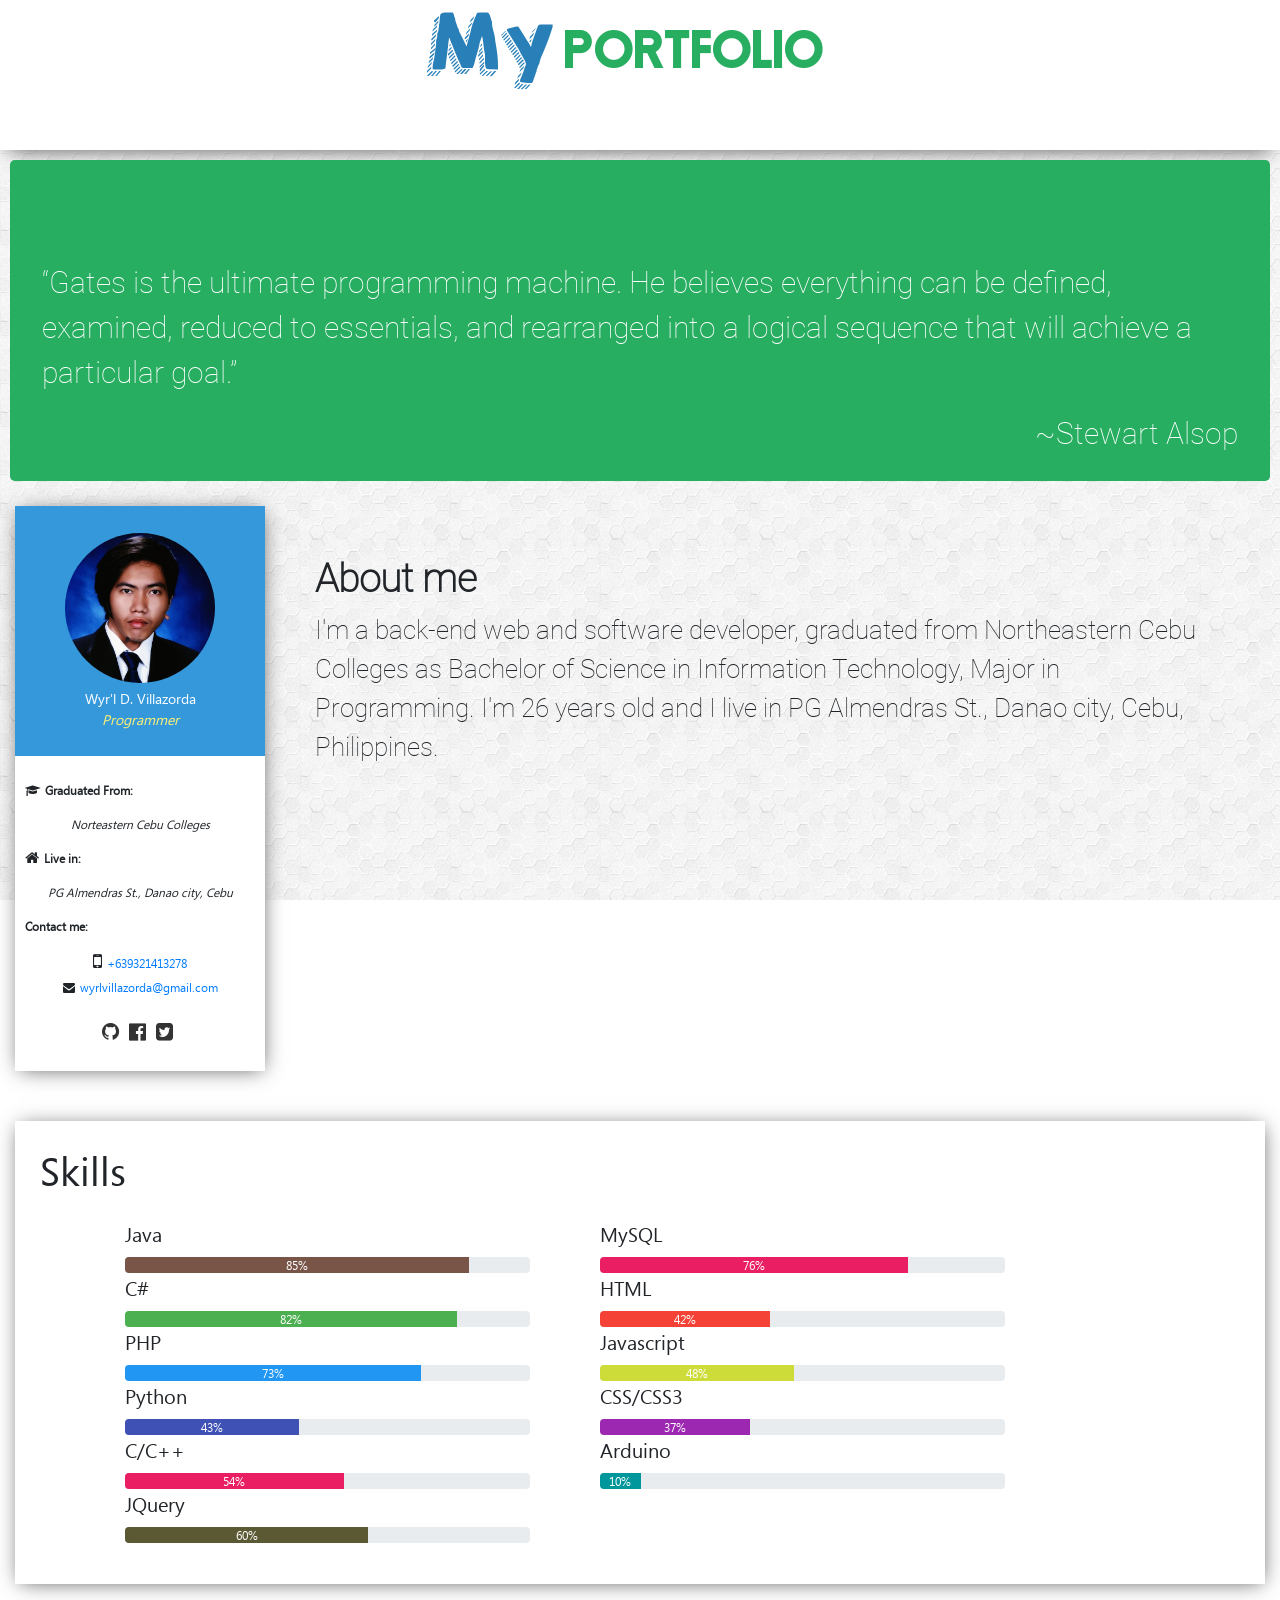
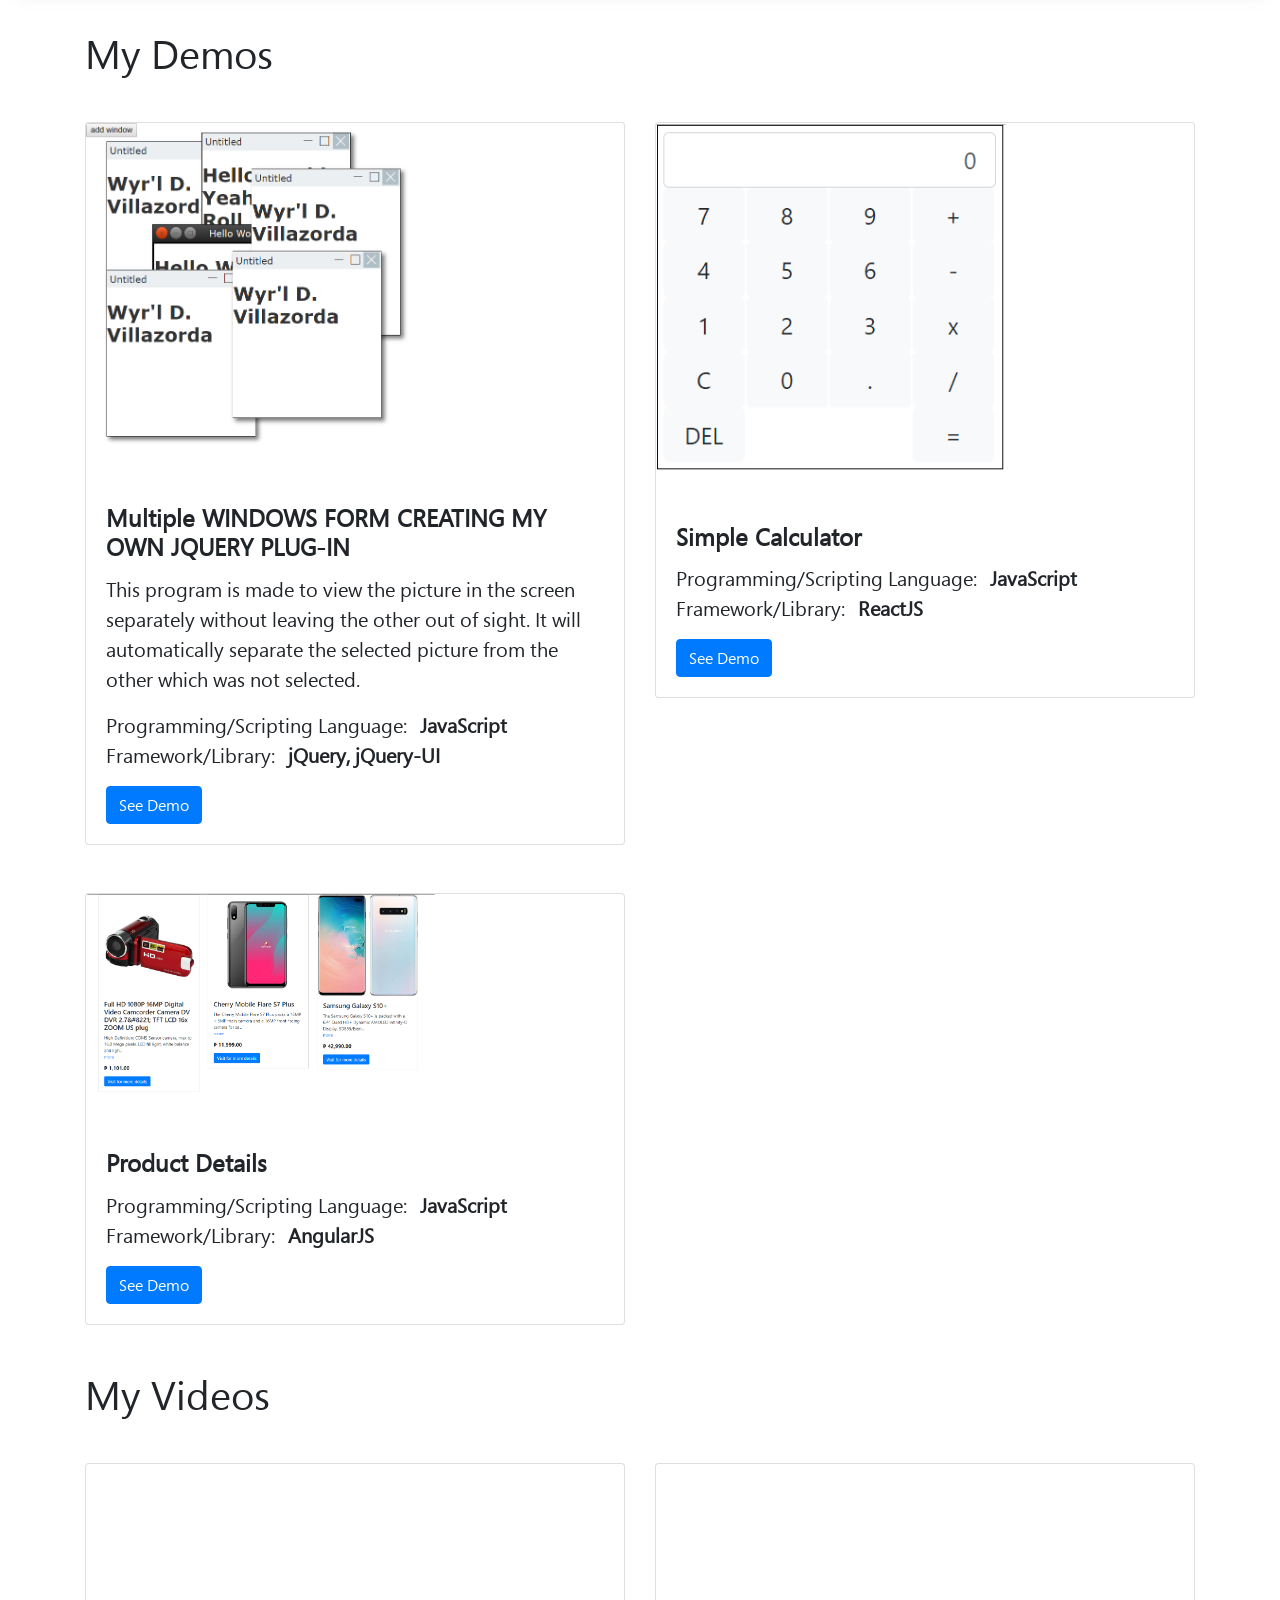
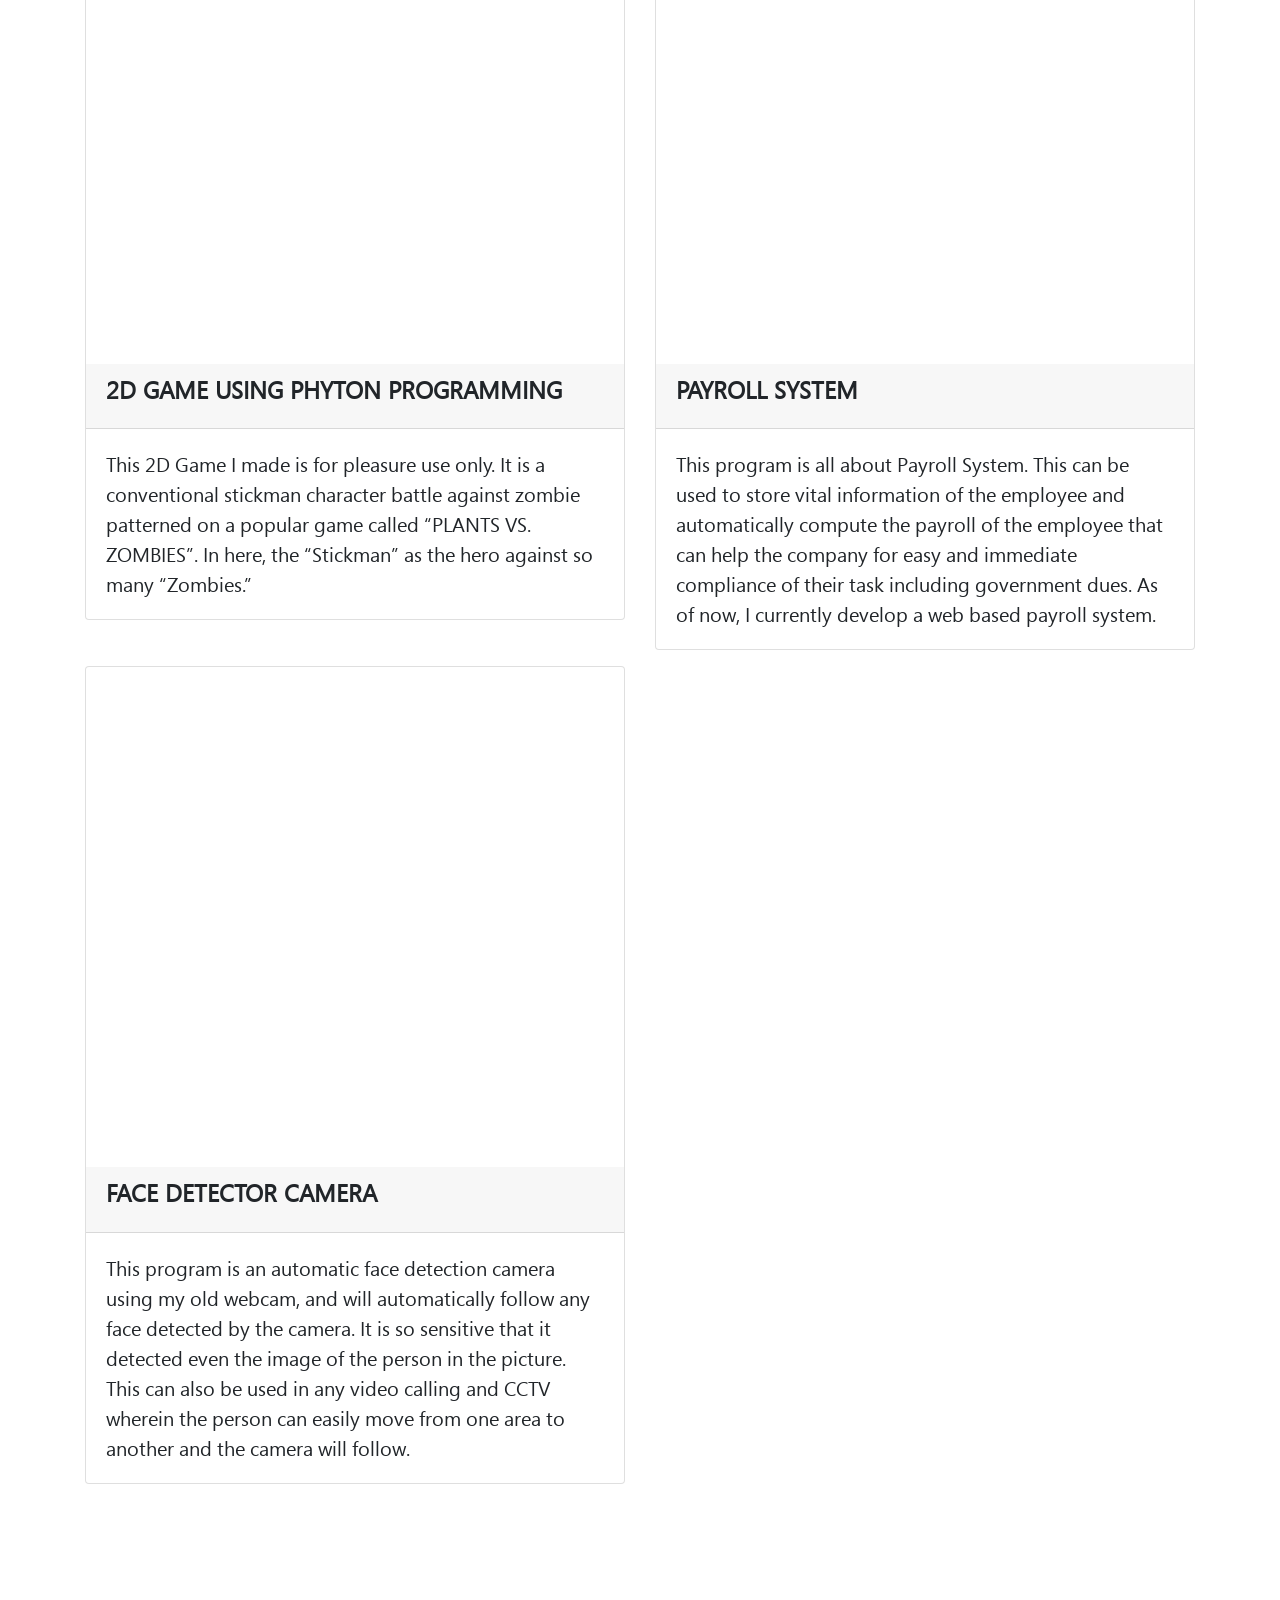
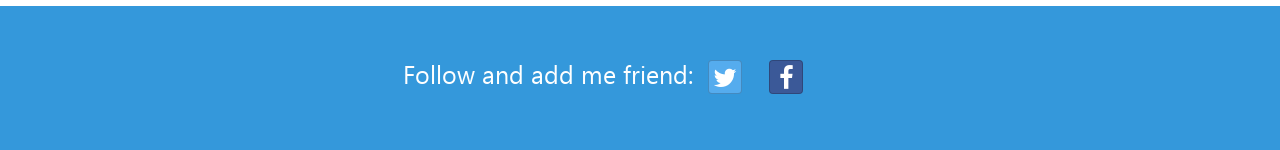
<file: index.html>
<!DOCTYPE html>
<html lang="en">

<head>
    <title>My Portfolio</title>
    <meta charset="utf-8">
    <meta name="viewport" content="width=device-width, initial-scale=1">
    <meta http-equiv="cache-control" content="no-cache" />
    <meta http-equiv="Pragma" content="no-cache" />
    <meta http-equiv="Expires" content="-1" />
    <link rel="stylesheet" type="text/css" href="vendor/css/bootstrap.min.css" />
    <link rel="stylesheet" type="text/css" href="css/bootstrap-social.css" />
    <link rel="stylesheet" type="text/css" href="css/font-awesome.css" />
    <script src="js/jquery-3.2.1.js"></script>
    <script src="js/bootstrap.min.js"></script>
    <link rel="stylesheet" type="text/css" href="css/mystyle.css">
    <script src="js/scrollNav.js"></script>
</head>

<body>
    <header id="header-banner">
        <div class="wide row text-center justify-content-center">
            <h3><span class="websitename" style="margin-right:10px">My</span><span class="com" style="font-size:55px;">Portfolio</span></h3>
        </div>
    </header>
    <section class="jumbotron test content" style="margin:10px">
        <blockquote>
            <p>
                &ldquo;Gates is the ultimate programming machine. He believes everything can be defined, examined, reduced to essentials, and rearranged into a logical sequence that will achieve a particular goal.&rdquo;
            </p>
            <div style="float:right">
                <p>~Stewart Alsop</p>
            </div>
        </blockquote>
    </section>
    <section>
        <div id="profile" class="container-fluid">
            <div>
                <div id="left-status">
                    <header class="bg-blue">
                        <!-- <div class="dropdown">
                            <a class="dropdown-toggle" data-toggle="dropdown" href="#"><span class="fa fa-bars"></span></a>
                            <ul class="dropdown-menu">
                                <li class="dropdown-header center">
                                    <h4>Edit</h4>
                                </li>
                                <li><a href="#">Picture</a></li>
                                <li><a href="#">About</a></li>
                                <li><a href="#">Skills</a></li>
                            </ul>
                        </div> -->
                        <div class="picture">
                            <img src="img/profile.jpg" width="90px" class="img-circle">
                            <p class="fullname">Wyr'l D. Villazorda</p>
                            <p class="major italic">Programmer</p>
                        </div>
                    </header>
                    <footer>
                        <div class="graduate">
                            <p><span class="fa fa-graduation-cap"></span><b>Graduated From:</b></p>
                            <p class="italic center">Norteastern Cebu Colleges</p>
                        </div>
                        <div class="live">
                            <p><span class="fa fa-home"></span><b>Live in:</b></p>
                            <p class="italic center">PG Almendras St., Danao city, Cebu</p>
                        </div>
                        <div class="contact">
                            <p><b>Contact me:</b></p>
                            <p style="text-align: center;margin-bottom: 0.35rem;"><span class="fa fa-mobile-phone"></span><a href="tel:+639321413278">+639321413278</a></p>
                            <p style="text-align: center;"><span class="fa fa-envelope"></span><a href="mailto:wyrlvillazorda@gmail.com">wyrlvillazorda@gmail.com</a></p>
                            <ul class="social-icon center">
                                <li><a href="https://github.com/wyrl" target="_blank"><span class="fa fa-github"></span></a></li>
                                <li><a href="https://facebook.com/wyril" target="_blank"><span class="fa fa-facebook-official"></span></a></li>
                                <a href="#">
                                </a>
                                <li><a href="https://twitter.com/wyrlvillazorda" target="_blank"><span class="fa fa-twitter-square"></span></a></li>
                            </ul>
                        </div>
                    </footer>
                </div>
                <div id="right-status">
                    <h1>About me</h1>
                    <p>
                        I'm a back-end web and software developer, graduated from Northeastern Cebu Colleges as Bachelor of Science in Information Technology, Major in Programming. I'm <span class="my-age">26</span> years old and I live in PG Almendras
                        St., Danao city, Cebu, Philippines.
                    </p>
                </div>
            </div>
            <div id="bottom-status">
                <h1>Skills</h1>
                <div id="skills" class="container">
                    <div class="row">
                        <div class="col-md-5 left-skills">
                            <ul>
                                <li>
                                    <label>Java</label>
                                    <div class="progress">
                                        <div class="progress-bar java-color" role="progressbar" aria-valuenow="85" aria-valuemin="0" aria-valuemax="100" style="width:85%">
                                            85%
                                        </div>
                                    </div>
                                </li>
                                <li>
                                    <label>C#</label>
                                    <div class="progress">
                                        <div class="progress-bar c-sharp-color" role="progressbar" aria-valuenow="82" aria-valuemin="0" aria-valuemax="100" style="width:82%">
                                            82%
                                        </div>
                                    </div>
                                </li>
                                <li>
                                    <label>PHP</label>
                                    <div class="progress">
                                        <div class="progress-bar php-color" role="progressbar" aria-valuenow="73" aria-valuemin="0" aria-valuemax="100" style="width:73%">
                                            73%
                                        </div>
                                    </div>
                                </li>
                                <li>
                                    <label>Python</label>
                                    <div class="progress">
                                        <div class="progress-bar python-color" role="progressbar" aria-valuenow="43" aria-valuemin="0" aria-valuemax="100" style="width:43%">
                                            43%
                                        </div>
                                    </div>
                                </li>
                                <li>
                                    <label>C/C++</label>
                                    <div class="progress">
                                        <div class="progress-bar c-color" role="progressbar" aria-valuenow="54" aria-valuemin="0" aria-valuemax="100" style="width:54%">
                                            54%
                                        </div>
                                    </div>
                                </li>
                                <li>
                                    <label>JQuery</label>
                                    <div class="progress">
                                        <div class="progress-bar jquery-color" role="progressbar" aria-valuenow="60" aria-valuemin="0" aria-valuemax="100" style="width:60%">
                                            60%
                                        </div>
                                    </div>
                                </li>
                            </ul>
                        </div>
                        <div class="col-md-5 right-skills">
                            <ul>
                                <li>
                                    <label>MySQL</label>
                                    <div class="progress">
                                        <div class="progress-bar c-color" role="progressbar" aria-valuenow="76" aria-valuemin="0" aria-valuemax="100" style="width:76%">
                                            76%
                                        </div>
                                    </div>
                                </li>
                                <li>
                                    <label>HTML</label>
                                    <div class="progress">
                                        <div class="progress-bar html-color" role="progressbar" aria-valuenow="42" aria-valuemin="0" aria-valuemax="100" style="width:42%">
                                            42%
                                        </div>
                                    </div>
                                </li>
                                <li>
                                    <label>Javascript</label>
                                    <div class="progress">
                                        <div class="progress-bar javascript-color" role="progressbar" aria-valuenow="48" aria-valuemin="0" aria-valuemax="100" style="width:48%">
                                            48%
                                        </div>
                                    </div>
                                </li>
                                <li>
                                    <label>CSS/CSS3</label>
                                    <div class="progress">
                                        <div class="progress-bar css-color" role="progressbar" aria-valuenow="37" aria-valuemin="0" aria-valuemax="100" style="width:37%">
                                            37%
                                        </div>
                                    </div>
                                </li>
                                <li>
                                    <label>Arduino</label>
                                    <div class="progress">
                                        <div class="progress-bar arduino-color" role="progressbar" aria-valuenow="10" aria-valuemin="0" aria-valuemax="100" style="width:10%">
                                            10%
                                        </div>
                                    </div>
                                </li>
                            </ul>
                        </div>
                    </div>
                </div>
            </div>
        </div>
    </section>
    <section class="container">
        <h1>My Demos</h1>
        <div class="row mb-5">
            <div class="col-md-6">
                <div class="card">
                    <img class="card-img-top" src="img/window_like.png" style="width: 350px" />
                    <div class="card-body">
                        <h4 class="card-title"><b>Multiple WINDOWS FORM CREATING MY OWN JQUERY PLUG-IN</b></h4>
                        <p class="card-text">
                            This program is made to view the picture in the screen separately without leaving the other out of sight. It will automatically separate the selected picture from the other which was not selected. </p>
                        <p>
                            Programming/Scripting Language:
                            <span class="ml-2"><b>JavaScript</b></span><br/> Framework/Library:
                            <span class="ml-2"><b>jQuery, jQuery-UI</b></span>
                        </p>
                        <a href="my_demos/windows-like/index.html" class="btn btn-primary" target="_blank">See Demo</a>
                    </div>
                </div>
            </div>
            <div class="col-md-6">
                <div class="card">
                    <img class="card-img-top" src="img/calculator.png" style="width: 350px" />
                    <div class="card-body">
                        <h4 class="card-title"><b>Simple Calculator</b></h4>
                        <p>
                            Programming/Scripting Language:
                            <span class="ml-2"><b>JavaScript</b></span><br/> Framework/Library:
                            <span class="ml-2"><b>ReactJS</b></span>
                        </p>
                        <a href="my_demos/reactjs/calculator/index.html" class="btn btn-primary" target="_blank">See Demo</a>
                    </div>
                </div>
            </div>
        </div>
        <div class="row">
            <div class="col-md-6">
                <div class="card">
                    <img class="card-img-top" src="img/product_details.png" style="width: 350px" />
                    <div class="card-body">
                        <h4 class="card-title"><b>Product Details</b></h4>
                        <p>
                            Programming/Scripting Language:
                            <span class="ml-2"><b>JavaScript</b></span><br/> Framework/Library:
                            <span class="ml-2"><b>AngularJS</b></span>
                        </p>
                        <a href="my_demos/angularjs/ProductDetails/index.html" class="btn btn-primary" target="_blank">See Demo</a>
                    </div>
                </div>
            </div>
        </div>
    </section>
    <section class="container">
        <h1>My Videos</h1>
        <div class="row">
            <figure class="col-sm-6">
                <div class="card">
                    <iframe height="500" src="https://www.youtube.com/embed/wc4_lfraCKc" frameborder="0" allow="autoplay; encrypted-media" allowfullscreen></iframe>
                    <div class="card-header">
                        <h4 class="card-title"><b>2D GAME USING PHYTON PROGRAMMING</b></h4>
                    </div>
                    <div class="card-body">
                        <p class="card-text">This 2D Game I made is for pleasure use only. It is a conventional stickman character battle against zombie patterned on a popular game called “PLANTS VS. ZOMBIES”. In here, the “Stickman” as the hero against so many “Zombies.”</p>
                    </div>
                </div>

            </figure>
            <figure class="col-sm-6">
                <div class="card">
                    <iframe height="500" src="https://www.youtube.com/embed/5BTKrqmMaw4" frameborder="0" allow="autoplay; encrypted-media" allowfullscreen></iframe>
                    <div class="card-header">
                        <h4 class="card-title"><b>PAYROLL SYSTEM</b></h4>
                    </div>
                    <div class="card-body">
                        <p class="card-text">This program is all about Payroll System. This can be used to store vital information of the employee and automatically compute the payroll of the employee that can help the company for easy and immediate compliance of their task
                            including government dues. As of now, I currently develop a web based payroll system.</p>
                    </div>
                </div>
            </figure>
        </div>
        <div class="row">
            <figure class="col-sm-6">
                <div class="card">
                    <iframe height="500" src="https://www.youtube.com/embed/DgO0-W8KbgM" frameborder="0" allow="autoplay; encrypted-media" allowfullscreen></iframe>
                    <div class="card-header">
                        <h4 class="card-title"><b>FACE DETECTOR CAMERA</b></h4>
                    </div>
                    <div class="card-body">
                        <p class="card-text">This program is an automatic face detection camera using my old webcam, and will automatically follow any face detected by the camera. It is so sensitive that it detected even the image of the person in the picture. This can also
                            be used in any video calling and CCTV wherein the person can easily move from one area to another and the camera will follow.</p>
                    </div>
                </div>
            </figure>
        </div>
    </section>
    <footer class="bg-blue">
        <div class="container">
            <div class="row">
                <ul class="col-sm-8">
                    <li>
                        <p>Follow and add me friend: </p>
                    </li>
                    <li class="col-sm-1">
                        <a class="btn btn-social-icon btn-twitter" href="https://twitter.com/wyrlvillazorda" target="_blank">
                            <span class="fa fa-twitter"></span>
                        </a>
                    </li>
                    <li class="col-sm-1">
                        <a class="btn btn-social-icon btn-facebook" href="https://facebook.com/wyril" target="_blank">
                            <span class="fa fa-facebook"></span>
                        </a>
                    </li>
                </ul>
            </div>
        </div>
    </footer>

    <script>
        var $my_age = $('.my-age');
        var birthday = new Date('7/18/1993');

        $.getTime = function(zone, success) {
            var url = 'http://worldclockapi.com/api/json/utc/now';
            $.getJSON(url, function(data) {
                success && success(new Date(data.currentDateTime));
            });
        };

        // Usage:
        $.getTime('GMT', function(time) {
            var age = time.getFullYear() - birthday.getFullYear();
            var d = new Date((birthday.getMonth() + 1) + '/' + '/' + birthday.getDate() + '/' + time.getFullYear());

            if (time.getTime() >= d.getTime())
                $my_age.text(age);
            else
                $my_age.text(age - 1);
        });
    </script>
</body>

</html>
</file>
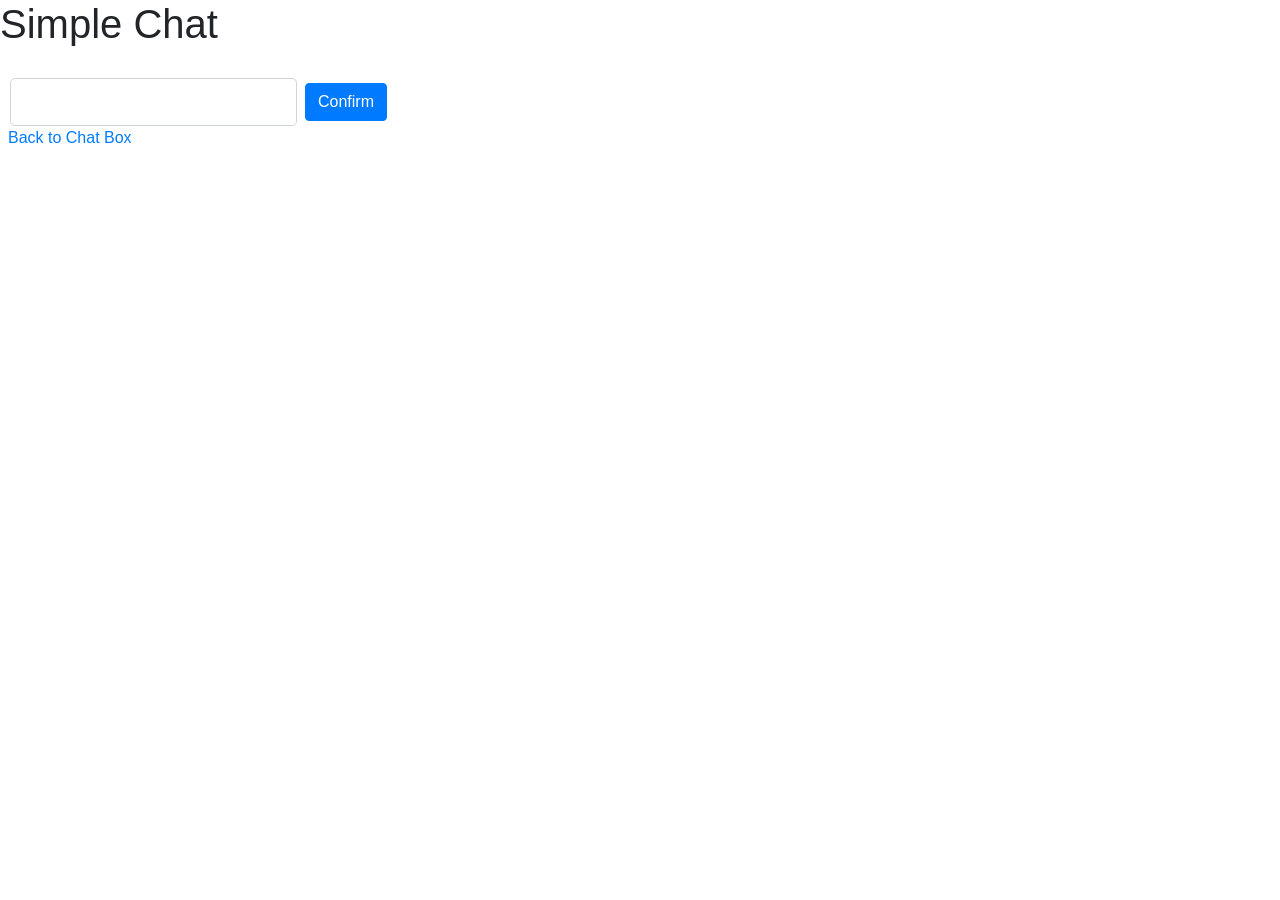
<file: my_demos/simple-chat/index.html>
<!doctype html>
<html lang="en">

<head>
    <meta charset="utf-8">
    <title>SimpleChat</title>
    <base href="/my_demos/simple-chat/">
    <meta name="viewport" content="width=device-width, initial-scale=1">
    <link rel="icon" type="image/x-icon" href="favicon.ico">
    <link rel="stylesheet" href="styles.1581dcc52b5b0ebfd395.css">
</head>

<body>
    <app-root></app-root>
    <script src="runtime-es2015.c5fa8325f89fc516600b.js" type="module"></script>
    <script src="runtime-es5.c5fa8325f89fc516600b.js" nomodule defer></script>
    <script src="polyfills-es5.3e8196928d184a6e5319.js" nomodule defer></script>
    <script src="polyfills-es2015.5b10b8fd823b6392f1fd.js" type="module"></script>
    <script src="scripts.4b6f141e84b46af433c2.js" defer></script>
    <script src="main-es2015.77ddeae945b7331b5149.js" type="module"></script>
    <script src="main-es5.77ddeae945b7331b5149.js" nomodule defer></script>
</body>

</html>
</file>
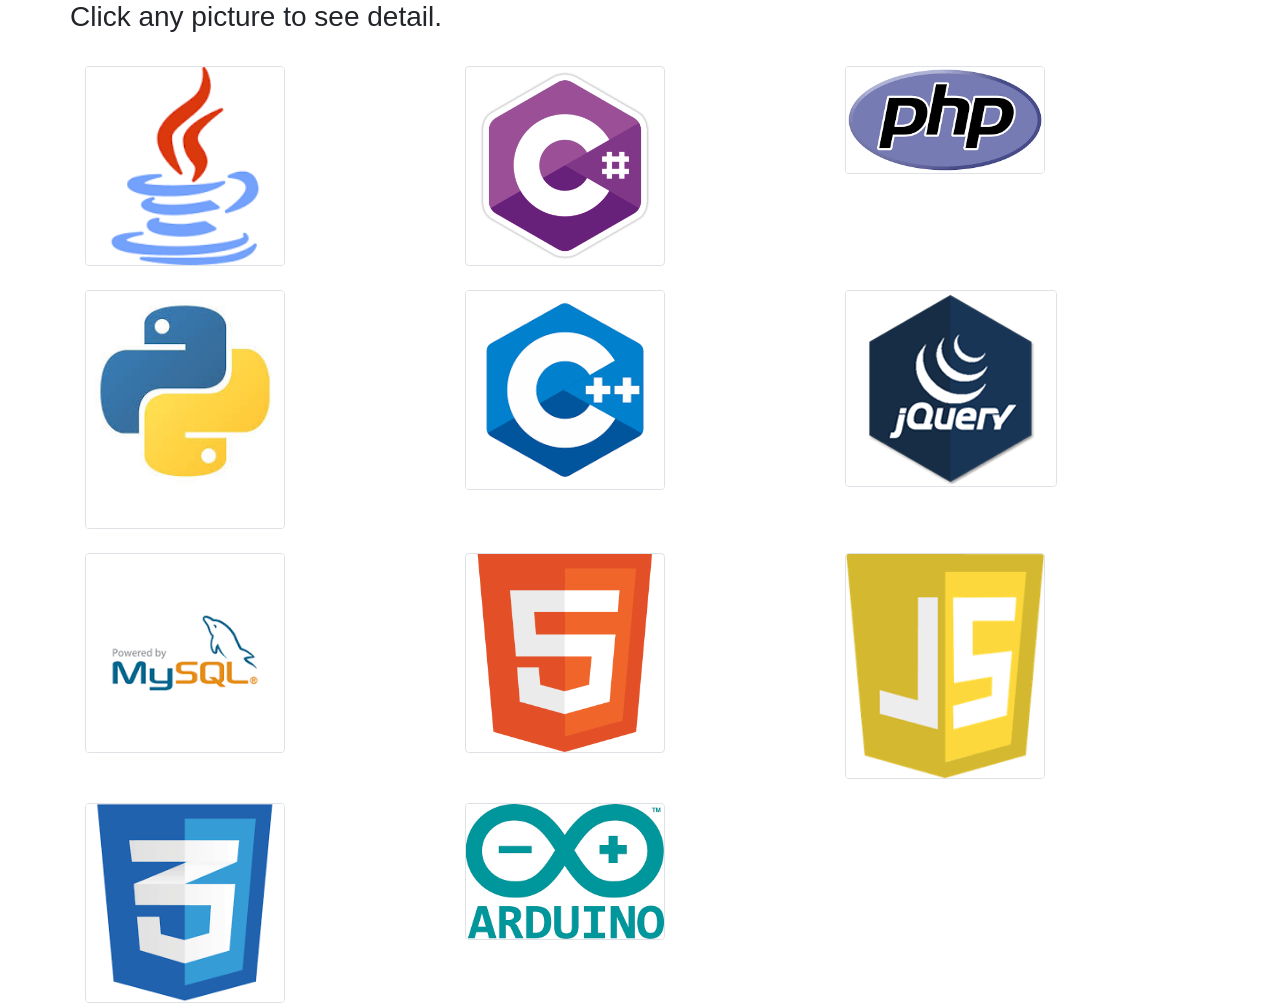
<file: my_demos/windows-like/index.html>
<!DOCTYPE html>
<html>
	<head>
		<title>Windows Like</title>
		<meta charset="utf-8">
  		<meta name="viewport" content="width=device-width, initial-scale=1">
	    <meta http-equiv="cache-control" content="no-cache" />
	    <meta http-equiv="Pragma" content="no-cache" />
	    <meta http-equiv="Expires" content="-1" />
		<link rel="stylesheet" type="text/css" href="../../vendor/css/bootstrap.min.css" />
		<script src="../../js/jquery-3.2.1.js"></script>
		<link rel="stylesheet" type="text/css" href="css/wyrl_plugin.css">
		<link rel="stylesheet" type="text/css" href="css/jquery-ui.css">
		<script src="js/jquery-ui.js"></script>
		<script src="js/wyrl_plugin.js"></script>
		<link rel="stylesheet" type="text/css" href="css/demo.css">
		<script src="js/demo.js"></script>
	</head>
	<body>
		<div id="forms">
			
		</div>
		<div class="container">
			<div class="row mb-md-4">
				<h3>
					Click any picture to see detail.
				</h3>
			</div>
			<div class="row mb-md-4">
				<div class="col-md-4">
					<a href="#" index='0'><img src="images/java.png" width="200" class="border rounded" /></a>
				</div>
				<div class="col-md-4">
					<a href="#" index='1'><img src="images/c-sharp.png" width="200" class="border rounded" /></a>
				</div>
				<div class="col-md-4">
					<a href="#" index='2'><img src="images/php.png" width="200" class="border rounded" /></a>
				</div>
			</div>
			<div class="row mb-md-4">
				<div class="col-md-4">
					<a href="#" index='3'><img src="images/python.jpeg" width="200" class="border rounded" /></a>
				</div>
				<div class="col-md-4">
					<a href="#" index='4'><img src="images/cpp.png" width="200" class="border rounded" class="border rounded" /></a>
				</div>
				<div class="col-md-4">
					<a href="#" index='5'><img src="images/jquery.png" class="border rounded" /></a>
				</div>
			</div>
			<div class="row mb-md-4">
				<div class="col-md-4">
					<a href="#" index='6'><img src="images/mysql.png" width="200" class="border rounded" /></a>
				</div>
				<div class="col-md-4">
					<a href="#" index='7'><img src="images/html5.png" width="200" class="border rounded" class="border rounded" /></a>
				</div>
				<div class="col-md-4">
					<a href="#" index='8'><img src="images/js.png" width="200" class="border rounded" /></a>
				</div>
			</div>
			<div class="row">
				<div class="col-md-4">
					<a href="#" index='9'><img src="images/css3.png" width="200" class="border rounded" /></a>
				</div>
				<div class="col-md-4">
					<a href="#" index='10'><img src="images/arduino.png" width="200" class="border rounded" class="border rounded" /></a>
				</div>
			</div>
		</div>
	</body>
</html>
</file>
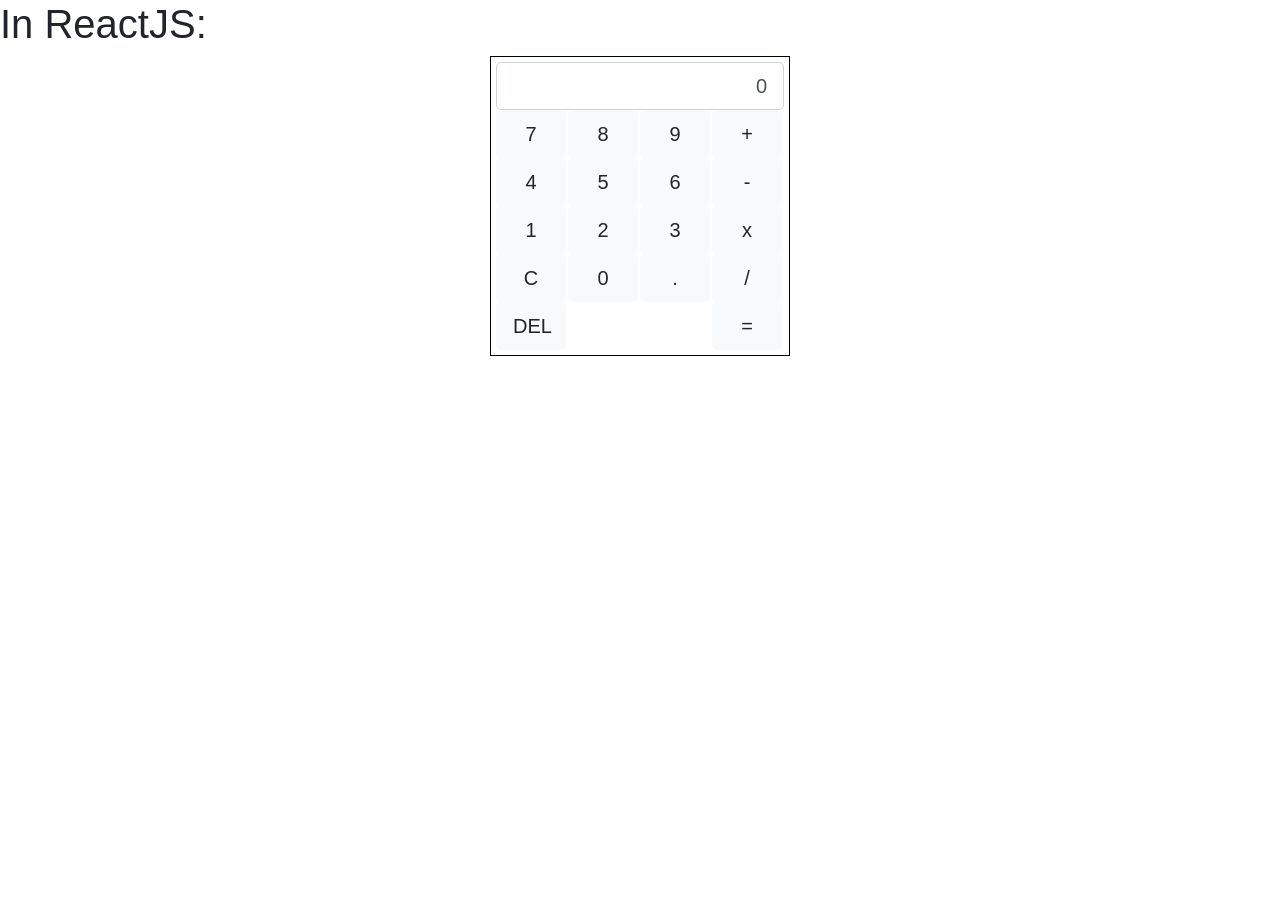
<file: my_demos/reactjs/calculator/index.html>
<!DOCTYPE html>
<html lang="en">
  <head>
    <meta charset="utf-8" />
    <link rel="shortcut icon" href="/my_demos/reactjs/calculator/favicon.ico" />
    <meta
      name="viewport"
      content="width=device-width,initial-scale=1,shrink-to-fit=no"
    />
    <meta name="theme-color" content="#000000" />
    <link rel="manifest" href="/my_demos/reactjs/calculator/manifest.json" />
    <title>React App</title>
    <link
      href="/my_demos/reactjs/calculator/static/css/2.ba4ac2fa.chunk.css"
      rel="stylesheet"
    />
    <link
      href="/my_demos/reactjs/calculator/static/css/main.d98afefb.chunk.css"
      rel="stylesheet"
    />
  </head>
  <body>
    <h1>In ReactJS: </h1>
    <noscript>You need to enable JavaScript to run this app.</noscript>
    <div id="root"></div>
    <script>
      !(function(f) {
        function e(e) {
          for (
            var r, t, n = e[0], o = e[1], u = e[2], l = 0, a = [];
            l < n.length;
            l++
          )
            (t = n[l]), c[t] && a.push(c[t][0]), (c[t] = 0);
          for (r in o)
            Object.prototype.hasOwnProperty.call(o, r) && (f[r] = o[r]);
          for (s && s(e); a.length; ) a.shift()();
          return p.push.apply(p, u || []), i();
        }
        function i() {
          for (var e, r = 0; r < p.length; r++) {
            for (var t = p[r], n = !0, o = 1; o < t.length; o++) {
              var u = t[o];
              0 !== c[u] && (n = !1);
            }
            n && (p.splice(r--, 1), (e = l((l.s = t[0]))));
          }
          return e;
        }
        var t = {},
          c = { 1: 0 },
          p = [];
        function l(e) {
          if (t[e]) return t[e].exports;
          var r = (t[e] = { i: e, l: !1, exports: {} });
          return f[e].call(r.exports, r, r.exports, l), (r.l = !0), r.exports;
        }
        (l.m = f),
          (l.c = t),
          (l.d = function(e, r, t) {
            l.o(e, r) ||
              Object.defineProperty(e, r, { enumerable: !0, get: t });
          }),
          (l.r = function(e) {
            "undefined" != typeof Symbol &&
              Symbol.toStringTag &&
              Object.defineProperty(e, Symbol.toStringTag, { value: "Module" }),
              Object.defineProperty(e, "__esModule", { value: !0 });
          }),
          (l.t = function(r, e) {
            if ((1 & e && (r = l(r)), 8 & e)) return r;
            if (4 & e && "object" == typeof r && r && r.__esModule) return r;
            var t = Object.create(null);
            if (
              (l.r(t),
              Object.defineProperty(t, "default", { enumerable: !0, value: r }),
              2 & e && "string" != typeof r)
            )
              for (var n in r)
                l.d(
                  t,
                  n,
                  function(e) {
                    return r[e];
                  }.bind(null, n)
                );
            return t;
          }),
          (l.n = function(e) {
            var r =
              e && e.__esModule
                ? function() {
                    return e.default;
                  }
                : function() {
                    return e;
                  };
            return l.d(r, "a", r), r;
          }),
          (l.o = function(e, r) {
            return Object.prototype.hasOwnProperty.call(e, r);
          }),
          (l.p = "/my_demos/reactjs/calculator/");
        var r = (window.webpackJsonp = window.webpackJsonp || []),
          n = r.push.bind(r);
        (r.push = e), (r = r.slice());
        for (var o = 0; o < r.length; o++) e(r[o]);
        var s = n;
        i();
      })([]);</script
    ><script src="/my_demos/reactjs/calculator/static/js/2.25cdb81f.chunk.js"></script
    ><script src="/my_demos/reactjs/calculator/static/js/main.ff6eeb22.chunk.js"></script>
  </body>
</html>
</file>
<file: css/mystyle.css>
html {
  position: relative;
  min-height: 100%;
  padding: 0;
  padding-bottom: 250px;
}

body {
  margin: 0;
  padding: 0;
  /*background-image: url("../img/ocean2.jpg");*/
  background-image: url("../img/bg1.png");
  background-attachment: fixed;
  font-family: Segoe-UI;
  font-size: 20px;
}
@font-face {
  font-family: Amatic-SC;
  src: url("../fonts/Amatic_SC/AmaticSC-Regular.ttf");
}
@font-face {
  font-family: KG-Happy;
  src: url("../fonts/KGHAPPY.ttf");
}
@font-face {
  font-family: Miracle-Day;
  src: url("../fonts/Miracle Day.otf");
}
@font-face {
  font-family: Roboto;
  src: url("../fonts/Roboto-Thin.ttf");
}
@font-face {
  font-family: Segoe-UI;
  src: url("../fonts/segoe-ui.ttf");
}

.navbar-fixed {
  position: fixed;
  top: 0;
  z-index: 1000;
}
.header-toggle {
  margin-bottom: 75px;
}

.center {
  text-align: center;
}
.italic {
  font-style: italic;
}

.img-circle {
  width: 150px;
  border-radius: 50%;
}

.bg-blue {
  background-color: #3498db;
}

.java-color {
  background-color: #795548;
}
.c-sharp-color {
  background-color: #4caf50;
}
.php-color {
  background-color: #2196f3;
}
.python-color {
  background-color: #3f51b5;
}
.c-color {
  background-color: #e91e63;
}
.html-color {
  background-color: #f44336;
}
.javascript-color {
  background-color: #cddc39;
}
.css-color {
  background-color: #9c27b0;
}
.arduino-color {
  background-color: #00979c;
}
.jquery-color {
  background-color: #5b5934;
}

#header-banner {
  background-color: #fff;
  width: 100%;
  -webkit-box-shadow: 0 10px 10px -10px #555;
  -moz-box-shadow: 0 10px 10px 5px #555;
  box-shadow: 0 10px 20px -10px #555;
}

#header-banner div.wide {
  width: 100%;
  height: 150px;
}

.websitename {
  font-family: KG-Happy;
  color: #2980b9;
  font-size: 2.5em;
}
.com {
  font-family: Miracle-Day;
  font-size: 1.5em;
  color: #27ae60;
}

.jumbotron {
  padding-top: 100px;
  padding-bottom: 100px;
  margin-top: 25px;
  margin-bottom: 30px;
  color: #fff;
  background-color: #27ae60;
}

.jumbotron blockquote p {
  font-family: Roboto, "sans-serif";
  font-size: 1.5em;
}

section.test {
  /*height:500px;*/
}
section.content blockquote {
  border: none;
  font-family: Georgia, "Times New Roman", Times, serif;
  margin-bottom: -30px;
}

section .row img {
  margin: 0 0 30px;
  width: 100%;
}

body > footer {
  color: #fff;
  font-size: 25px;
  padding-top: 50px;
  padding-bottom: 25px;
  margin-top: 20px;
  position: absolute;
  bottom: 0;
  width: 100%;
}

.container > h1 {
  margin-top: 45px;
  margin-bottom: 45px;
}

body > footer > .container > .row {
  display: flex;
  align-items: center;
}

body > footer > .container > .row > .col-sm-8 {
  display: flex;
  justify-content: flex-end;
}

body > footer > .container > .row > ul {
  list-style: none;
}

.btn-category {
  font-size: 25px;
}

/*User*/

#login,
#signup {
  margin-top: 50px;
}

#login .row div h2,
#signup .row div h2 {
  font-size: 2.5em;
}

#signup form input[type="input"],
#login form input[type="input"] {
  font-family: sans-serif;
  font-size: 0.8em;
}

#signup form input[type="submit"],
#login form input[type="submit"] {
  margin-top: 20px;
  margin-bottom: 15px;
  font-size: 0.8em;
}

div.back-home > a {
  margin-left: 15px;
}

#social-login {
  margin-top: 35px;
}

#social-login div {
  margin-top: 15px;
}

/*Profile*/

#profile {
  margin-top: 25px;
  font-family: "Segoe-UI";
}

#profile #left-status {
  width: 250px;
  background-color: #fff;
  -webkit-box-shadow: 1px 2px 20px -4px #555;
  -moz-box-shadow: 1px 2px 20px -4px #555;
  box-shadow: 1px 2px 20px -4px #555;
  float: left;
  margin-right: 50px;
  margin-bottom: 50px;
}

#left-status header {
  height: 250px;
  display: flex;
  justify-content: center;
  align-items: center;
}

#left-status span.fa-bars {
  margin-left: 20px;
  margin-top: 20px;
}

#left-status .picture {
  text-align: center;
}
#left-status .picture > p {
  margin: 0;
  color: #fff;
  font-size: 0.7em;
}
#left-status p.fullname {
  margin-top: 5px;
}
#left-status p.major {
  color: #fff073;
}

#left-status > footer {
  padding: 25px 10px 25px 10px;
}

#left-status > footer .fa {
  margin-right: 5px;
}
#left-status > footer .fa-home {
  font-size: 15px;
}
#left-status > footer .fa-mobile-phone {
  font-size: 20px;
}

#left-status > footer p {
  font-size: 0.6em;
}

#left-status > footer > .contact > ul {
  list-style-type: none;
  margin: 20px 0 0 0;
  padding: 0;
}
#left-status > footer > .contact > ul li {
  display: inline;
}
#left-status > footer > .contact > ul > li a {
  color: #333;
}

#right-status {
  padding: 50px;
  font-family: Roboto, "sans-serif";
  font-size: 1.3em;
}
#right-status h1 {
  font-size: 1.5em;
  font-weight: bold;
}

#bottom-status {
  clear: both;
  background-color: #fff;
  -webkit-box-shadow: 1px 2px 20px -4px #555;
  -moz-box-shadow: 1px 2px 20px -4px #555;
  box-shadow: 1px 2px 20px -4px #555;
  padding: 25px;
}

#skills {
  margin-top: 25px;
}

#bottom-status #skills ul {
  list-style-type: none;
}

#contact-form {
  margin-top: 50px;
}

#contact-form input,
#contact-form textarea {
  font-family: Segoe-UI;
}
#contact-form h1 {
  font-size: 2.5em;
}
#contact-form form {
  margin-top: 45px;
}

#services {
  /*font-family: Segoe-UI;*/
  margin-top: 150px;
  margin-bottom: 50px;
  font-size: 1.2em;
}
#services h4 {
  font-size: 1.5em;
}
#services h2 {
  font-size: 1.7em;
}
#services h3 {
  font-size: 1.5em;
}


.input-group input {
  font-family: "Segoe-UI";
}
</file>
<file: my_demos/windows-like/css/wyrl_plugin.css>
.disable-mouse-events{
	pointer-events: none;
}

@font-face {
    font-family: symbols;
    src: url("../fonts/symbols.ttf");
}
@font-face{
	font-family: ubuntu;
	src: url("../fonts/symbols.ttf");
}
@font-face{
	font-family: Marlett;
	src : url("../fonts/Marlett.ttf");
}

/*Windows 10 Theme*/

.winform.win10{
	position: fixed;
	border:1px solid black;
	width:200px;
	height:200px;
	box-shadow: 5px 5px 10px rgba(0,0,0,0.5);
	padding-bottom: 30px;
	/*display: inline-block;*/
	overflow: hidden;
}
.win10 .topbar{
	/*border-bottom: 1px solid black;*/
	padding-left: 5px;
	padding-top: 5px;
	padding-bottom: 5px;
	cursor: move;
	background-color: #ECEFF1;
}

.win10 .controlbox{
	float: right;
	cursor: default;
}

.win10 .minimize, .win10 .maximize, .win10 .win_close{
	padding:6px;
	font-family: symbols;
}

.win10 .left-top-corner{
	border-top-left-radius: 15px;
}

.win10 .topbar > div{
	margin-bottom: 5px; 
}

.win10 .window-content{
	height: 100%;
}

.win10 .minimize:hover, .win10 .maximize:hover{
	background-color: #CFD8DC;
}

.win10 .win_close{
	background-color: #B0BEC5;
	color:white;
}
.win10 .win_close:hover{
	background-color: #e74856;
}



/*Windows 7 Theme*/

.winform.win7{
	position: fixed;
	border:1px solid black;
	width:200px;
	height:200px;
	box-shadow: 5px 5px 10px rgba(0,0,0,0.5);
	padding: 0px 8px 42px 8px;
	overflow: hidden;
    background-color:lightblue;
    border-radius:8px;

    /*-webkit-transition: all .25s cubic-bezier(0.52, 0.76, 0.52, 0.76);*/
    /*transition: all .25s cubic-bezier(0.52, 0.76, 0.52, 0.76);*/
}

.win7 .topbar{
	/*border-bottom: 1px solid black;*/
	padding-left: 5px;
	padding-top: 5px;
	padding-bottom: 5px;
	cursor: move;
	background: inherit;
}
.win7 .title{
	color: #F4F4F4;
}

.win7 .controlbox{
	float: right;
	cursor: default;
}

.win7 .minimize, .win7 .maximize, .win7 .close{
	padding:6px;
	font-family: symbols;
}

.win7 .left-top-corner{
	border-top-left-radius: 15px;
}

.win7 .topbar > div{
	margin-bottom: 5px; 
}

.win7 .window-content{
	margin-top: 3px;
	height: 100%;
	background: white;
	border: 1px solid gray;
}

.win7 .minimize:hover, .win7 .maximize:hover{
	background-color: #CFD8DC;
}

.win7 .win_close{
	background-color: #B0BEC5;
	color:white;
}
.win7 .win_close:hover{
	background-color: #e74856;
}





/*Ubuntu Theme*/

.winform.ubuntu{
	position: fixed;
	border:1px solid black;
	width:200px;
	height:200px;
	box-shadow: 5px 5px 10px rgba(0,0,0,0.5);
	padding-bottom: 32px;
	/*display: inline-block;*/
	overflow: hidden;
}
.ubuntu .topbar{
	/*border-bottom: 1px solid black;*/
	background: linear-gradient(to bottom, #4e4e4e, #212121 );
	padding-left: 5px;
	padding-top: 5px;
	padding-bottom: 5px;
	cursor: move;
	background-color: #ECEFF1;

}

.ubuntu .title{
	color: #E5E5E5;
}

.ubuntu .controlbox{
	float: left;
	cursor: default;
	font-family: symbols;
	font-size: 8px;
	margin-top: 5px; 
	margin-right: 15px;
}
.ubuntu .minimize, .ubuntu .maximize, .ubuntu .win_close{
	padding:6px;
	border-radius: 50%;
	margin-right: 5px;
}

.ubuntu .left-top-corner{
	border-top-left-radius: 15px;
}

.ubuntu .topbar > div{
	margin-bottom: 5px; 
}

.ubuntu .window-content{
	height: 100%;
	border: 2px solid black;
}

.ubuntu .minimize, .ubuntu .maximize{
	background: linear-gradient(to bottom, #A3A3A3, #5F5F5F);
}

.ubuntu .minimize:hover, .ubuntu .maximize:hover{
	background: linear-gradient(to bottom, #F2F2F2, #999999);
}


.ubuntu .minimize:active, .ubuntu .maximize:active{
	background: #5F5F5F;
}

.ubuntu .win_close{
	background: linear-gradient(to bottom, #FE642F, #AF2D00);
}
.ubuntu .win_close:hover{
	background: linear-gradient(to bottom, #FEA485, #FF4B0D);
}
.ubuntu .win_close:active{
	background-color: #AF2D00;
}
</file>
<file: my_demos/windows-like/css/demo.css>
.content{
  overflow: auto;
  width: 100%;
  height: 100%;
  padding: 0px;
}
</file>
<file: my_demos/reactjs/calculator/static/css/main.d98afefb.chunk.css>
body{margin:0;padding:0;font-family:-apple-system,BlinkMacSystemFont,Segoe UI,Roboto,Oxygen,Ubuntu,Cantarell,Fira Sans,Droid Sans,Helvetica Neue,sans-serif;-webkit-font-smoothing:antialiased;-moz-osx-font-smoothing:grayscale}code{font-family:source-code-pro,Menlo,Monaco,Consolas,Courier New,monospace}#calc-container{width:300px;border:1px solid #000;padding:5px}#calc-container .display-text,.calc-btn{width:100%}.number-col{padding:0 2px 0 0}.display-text{text-align:right}.App{text-align:center}.App-logo{-webkit-animation:App-logo-spin 20s linear infinite;animation:App-logo-spin 20s linear infinite;height:40vmin;pointer-events:none}.App-header{background-color:#282c34;min-height:100vh;display:-webkit-flex;display:flex;-webkit-flex-direction:column;flex-direction:column;-webkit-align-items:center;align-items:center;-webkit-justify-content:center;justify-content:center;font-size:calc(10px + 2vmin);color:#fff}.App-link{color:#61dafb}@-webkit-keyframes App-logo-spin{0%{-webkit-transform:rotate(0deg);transform:rotate(0deg)}to{-webkit-transform:rotate(1turn);transform:rotate(1turn)}}@keyframes App-logo-spin{0%{-webkit-transform:rotate(0deg);transform:rotate(0deg)}to{-webkit-transform:rotate(1turn);transform:rotate(1turn)}}
/*# sourceMappingURL=main.d98afefb.chunk.css.map */
</file>
